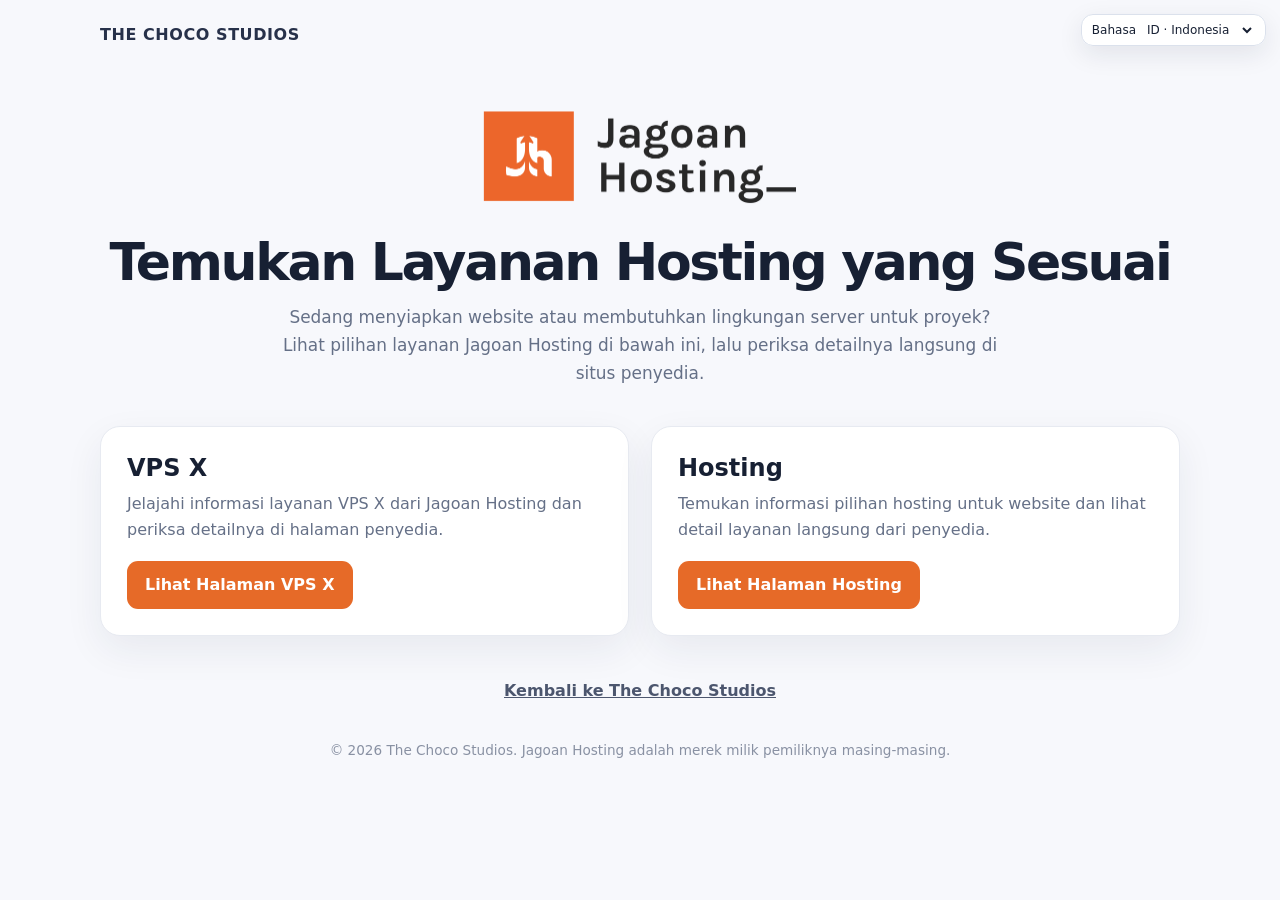
<file: index.html>
<!doctype html>
<html lang="id"><head><meta charset="utf-8"><meta name="viewport" content="width=device-width,initial-scale=1"><meta name="theme-color" content="#f7f8fc"><meta name="description" content="Pilih rekomendasi layanan VPS X atau hosting Jagoan Hosting dari The Choco Studios."><title>Jagoan Hosting | Rekomendasi The Choco Studios</title><link rel="stylesheet" href="./styles.css"></head>
<body><header class="top wrap"><a class="brand" href="https://the-choco-studios-official.vercel.app/">THE CHOCO STUDIOS</a></header>
<main class="wrap"><section class="hero"><img class="logo" src="./Jagoan%20Hosting%20Logo%20-%20Colored%20-%20zonalogo.com.png" alt="Logo Jagoan Hosting" width="320" height="125"><h1>Temukan Layanan Hosting yang Sesuai</h1><p class="lead">Sedang menyiapkan website atau membutuhkan lingkungan server untuk proyek? Lihat pilihan layanan Jagoan Hosting di bawah ini, lalu periksa detailnya langsung di situs penyedia.</p></section>
<section class="choices" aria-label="Pilih kategori layanan">
<article class="choice"><h2>VPS X</h2><p>Jelajahi informasi layanan VPS X dari Jagoan Hosting dan periksa detailnya di halaman penyedia.</p><a class="btn" href="./vps-x.html">Lihat Halaman VPS X</a></article>
<article class="choice"><h2>Hosting</h2><p>Temukan informasi pilihan hosting untuk website dan lihat detail layanan langsung dari penyedia.</p><a class="btn" href="./hosting.html">Lihat Halaman Hosting</a></article>
</section>

<nav class="back"><a href="https://the-choco-studios-official.vercel.app/">Kembali ke The Choco Studios</a></nav></main><footer class="wrap">© 2026 The Choco Studios. Jagoan Hosting adalah merek milik pemiliknya masing-masing.</footer><script src="./language.js" defer></script>
</body></html>
</file>
<file: styles.css>
:root{color-scheme:light;--ink:#172033;--muted:#657087;--line:#e7eaf1;--accent:#e66a28;--accent-dark:#bd4e14;--bg:#f7f8fc;--surface:#fff;--soft:#fff5ef;--shadow:0 14px 38px rgb(31 43 70 / 7%)}
*{box-sizing:border-box}html{scroll-behavior:smooth}body{margin:0;background:var(--bg);color:var(--ink);font:16px/1.65 Inter,ui-sans-serif,system-ui,-apple-system,"Segoe UI",sans-serif}img{max-width:100%;height:auto}a{color:inherit}a:focus-visible{outline:3px solid #a83e08;outline-offset:4px;border-radius:8px}.wrap{width:min(100% - 36px,1080px);margin-inline:auto}.top{padding-block:22px}.brand{color:#27314a;font-weight:800;letter-spacing:.035em;text-decoration:none}.hero{text-align:center;padding:24px 0 30px}.logo{display:block;width:min(100%,320px);height:125px;object-fit:contain;margin:0 auto 14px}.eyebrow{margin:0 0 8px;color:var(--accent-dark);font-size:.76rem;font-weight:800;letter-spacing:.15em;text-transform:uppercase}h1{margin:0 0 12px;font-size:clamp(2rem,5vw,3.25rem);line-height:1.12;letter-spacing:-.045em}.lead{max-width:740px;margin:0 auto;color:var(--muted);font-size:1.06rem}.choices{display:grid;grid-template-columns:repeat(2,minmax(0,1fr));gap:22px;padding:8px 0 42px}.choice{min-width:0;padding:26px;background:var(--surface);border:1px solid var(--line);border-radius:20px;box-shadow:var(--shadow)}.choice h2{margin:0 0 8px;font-size:1.5rem;line-height:1.25}.choice p{margin:0 0 18px;color:var(--muted)}.btn{display:inline-flex;min-height:48px;align-items:center;justify-content:center;padding:10px 18px;border-radius:11px;background:var(--accent);color:#fff;font-weight:800;line-height:1.25;text-align:center;text-decoration:none;transition:background-color .18s ease,transform .18s ease}.btn:hover{background:var(--accent-dark);transform:translateY(-1px)}.page-banner{display:block;width:min(100%,1000px);margin:0 auto 28px;text-align:center}.page-banner img{display:block;width:100%;height:auto;object-fit:contain}.page-banner--header{margin-top:4px;margin-bottom:30px}.page-banner--footer{margin-top:32px;margin-bottom:26px}.page-layout{display:grid;grid-template-columns:minmax(0,1fr) 280px;gap:26px;align-items:start;padding-bottom:30px}.content,.sidebar-card,.disclosure{background:var(--surface);border:1px solid var(--line);border-radius:18px;box-shadow:var(--shadow)}.content{min-width:0;padding:clamp(20px,4vw,34px)}.content h2{margin:0 0 12px;font-size:clamp(1.4rem,3vw,1.9rem);line-height:1.25}.content h3{margin:26px 0 8px;font-size:1.18rem}.content p{color:var(--muted);margin:0 0 14px}.content ul{padding-left:21px;color:#45516a}.content li+li{margin-top:6px}.inline-banner{display:block;width:min(100%,760px);margin:22px auto;padding:8px;border:1px solid var(--line);border-radius:14px;background:#fff;text-align:center}.inline-banner img{display:block;width:100%;height:auto}.sidebar{position:sticky;top:20px}.sidebar-card{padding:16px}.sidebar-card h2{font-size:1.08rem;margin:0 0 12px}.sidebar-card .page-banner{margin:0}.sidebar-note{margin:12px 0 0;color:var(--muted);font-size:.9rem}.disclosure{max-width:900px;margin:0 auto 26px;padding:17px 20px;color:var(--muted);font-size:.91rem;box-shadow:none}.disclosure strong{color:var(--ink)}.back{text-align:center;padding:0 0 34px}.back a{font-weight:700;color:#4c566e}footer{padding:0 0 26px;text-align:center;color:#8991a3;font-size:.85rem}.footer-banner-wrap{padding-top:8px}.fallback{display:none;padding:20px;border:1px dashed #d8a17f;border-radius:12px;background:var(--soft);color:var(--muted);text-align:center}.banner-link.is-broken .fallback{display:block}.banner-link.is-broken img{display:none}
@media(max-width:760px){.wrap{width:min(100% - 28px,620px)}.choices{grid-template-columns:minmax(0,1fr)}.page-layout{grid-template-columns:minmax(0,1fr)}.sidebar{position:static}.hero{padding-top:14px}.content{padding:20px}.page-banner--header{margin-bottom:22px}}
@media(max-width:380px){.wrap{width:calc(100% - 24px)}.logo{height:108px}.choice{padding:20px}.btn{width:100%}}
@media(prefers-reduced-motion:reduce){html{scroll-behavior:auto}*,*::before,*::after{transition-duration:.01ms!important;animation-duration:.01ms!important}}
</file>
